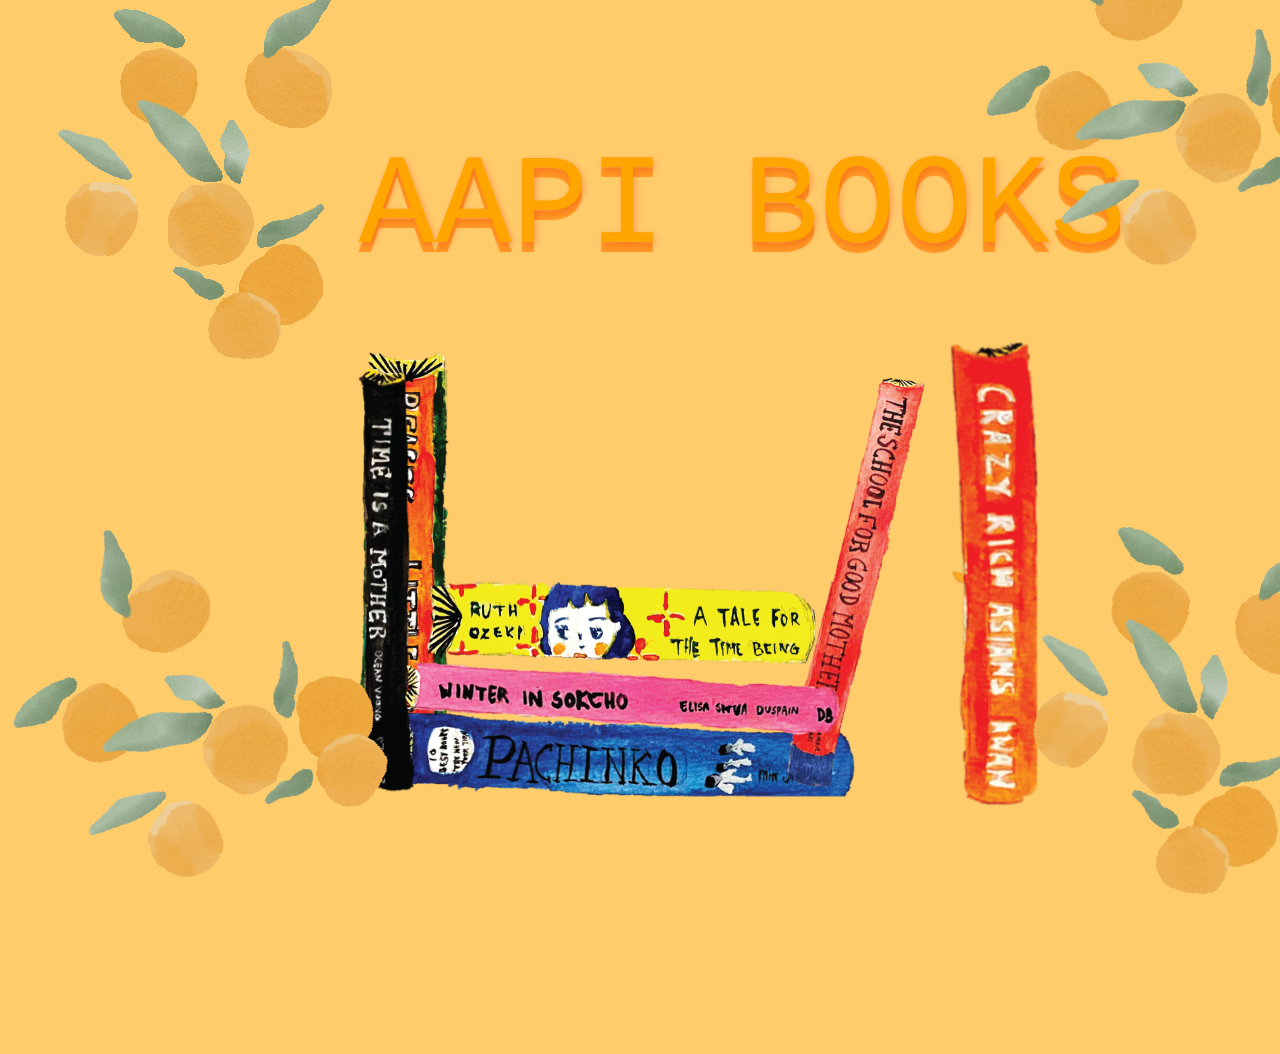
<file: index.html>
<html lang="en">
<head>
    <meta charset="UTF-8">
    <meta http-equiv="X-UA-Compatible" content="IE=edge">
    <meta name="viewport" content="width=device-width, initial-scale=1.0">
    <title>Asian American Pacific Islander Books</title>
    <link rel="stylesheet" href="css/style.css"> 

</head>
<body>
    <p class="line anim-typewriter"> AAPI BOOKS </p>

<a href="external.html"> <img src="images copy/beasts.png" id="beasts"> </a>
    
<img src="images copy/pachinko.png" id="pachinko">
<img src="images copy/ruth.png" id="time-being">
<img src="images copy/oceanvuong.png" id="ocean">
<img src="images copy/richasians.png" id="crazy"> 
<img src="images copy/school.png" id="school">
<img src="images copy/sokcho.png" id="sock">
<img src="images copy/orange.gif" id="orange">
<img src="images copy/orange.gif" id="orange-two">
<img src="images copy/orange.gif" id="orange-right-corner">
<img src="images copy/orange.gif" id="orange-bottom-left">



    
</body>
</html>
</file>
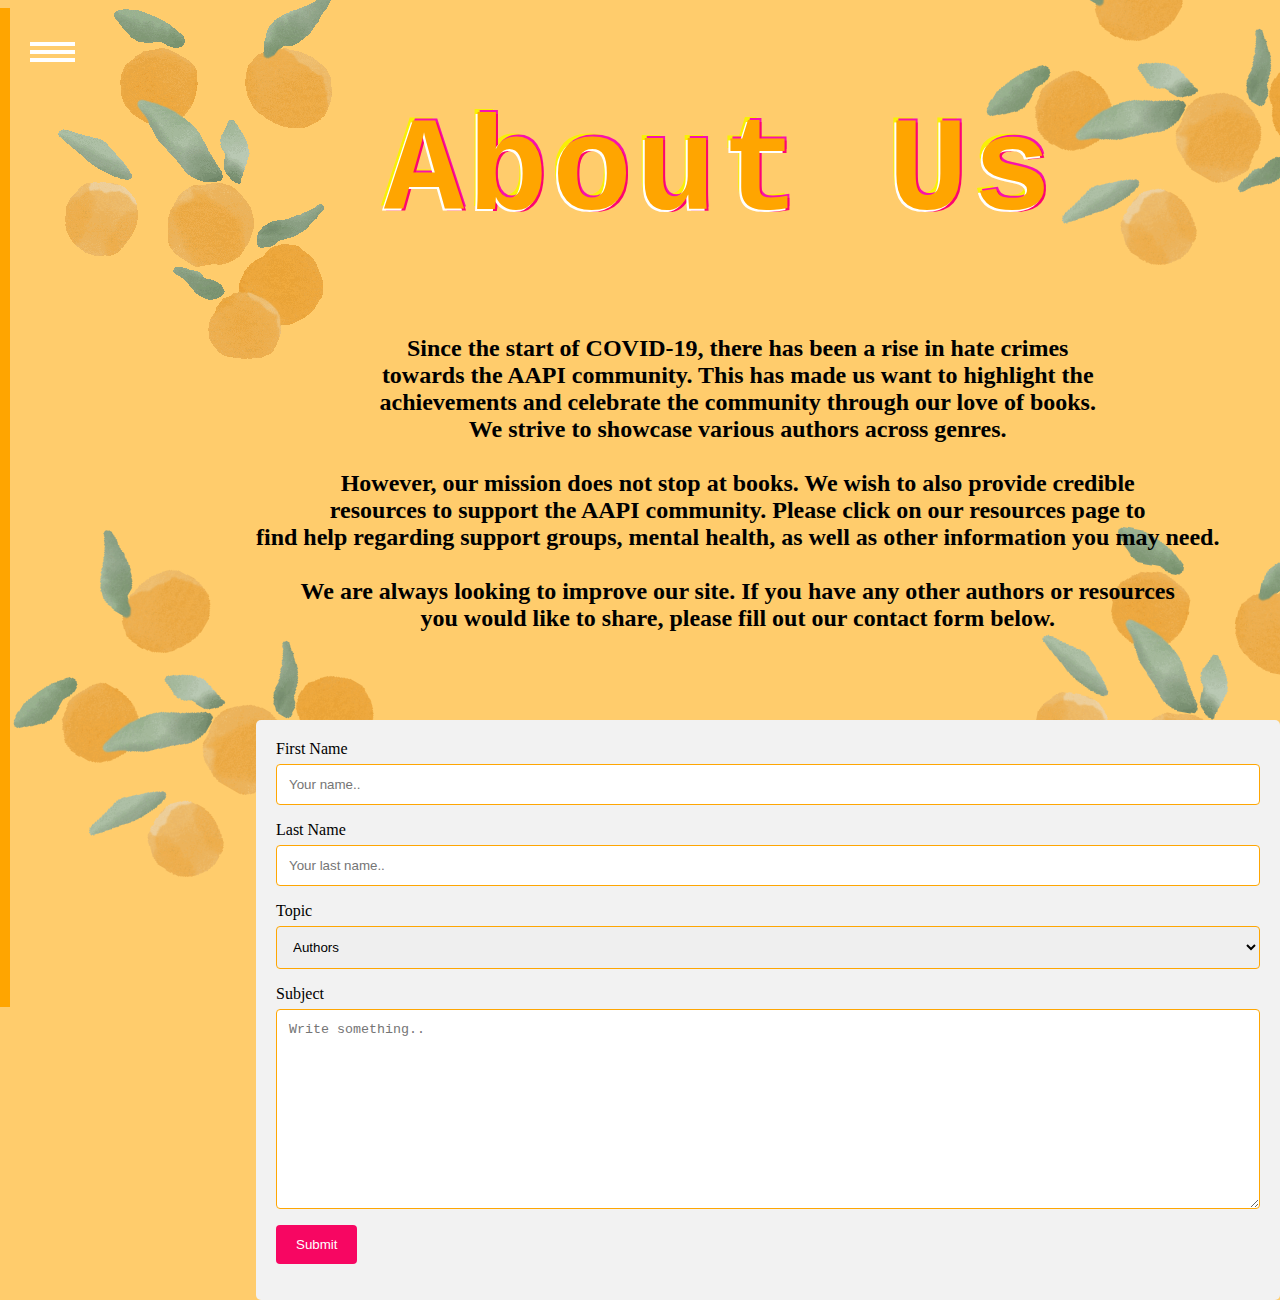
<file: about.html>
<html lang="en">
<head>
    <meta charset="UTF-8">
    <meta http-equiv="X-UA-Compatible" content="IE=edge">
    <meta name="viewport" content="width=device-width, initial-scale=1.0">
    <title> AAPI Books</title>
    <link rel="stylesheet" href="css/style-three.css"> 

</head>
<body>
    <title> About Us </title>

    <img src="images copy/orange.gif" id="orange">
    <img src="images copy/orange.gif" id="orange-two">
    <img src="images copy/orange.gif" id="orange-right-corner">
    <img src="images copy/orange.gif" id="orange-bottom-left">
    <div id="sidebar">
        <div class="toggle-btn" 
        onclick="show()">
    <span></span>
    <span></span>
    <span></span>
    </div>
    <ul>
        <li><a href=index.html>Home</a> </li>
        <li><a href=about.html> About </a></li>
        <li> <a target=blank href=https://www.aacap.org/AACAP/Families_and_Youth/Resource_Libraries/AAPI_Resources.aspx> Resources </a></li>
    
    </ul>
    </div>
    
    <h1 id="heading-title"> About Us </h1>
    <h2 id="biography"> 
 Since the start of COVID-19, there has been a rise in hate crimes
 <br>
 towards the AAPI community. This has made us want to highlight the 
 <br>
achievements and celebrate the community through our love of books. 
<br>
We strive to showcase various authors across genres.
<br>
<br>
However, our mission does not stop at books. We wish to also provide credible
<br> 
resources to support the AAPI community. Please click on our resources page to 
<br>
find help regarding support groups, mental health, as well as other information you may need.
<br>
<br>
We are always looking to improve our site. If you have any other authors or resources 
<br>
you would like to share, please fill out our contact form below.        
         </h2>
         <div class="container">
            <form action="action_page.php">
          
              <label for="fname">First Name</label>
              <input type="text" id="fname" name="firstname" placeholder="Your name..">
          
              <label for="lname">Last Name</label>
              <input type="text" id="lname" name="lastname" placeholder="Your last name..">
          
              <label for="topic">Topic</label>
              <select id="topic" name="topic">
                <option value="authors">Authors</option>
                <option value="resources">Resources</option>
                <option value="general">General</option>
              </select>
          
              <label for="subject">Subject</label>
              <textarea id="subject" name="subject" placeholder="Write something.." style="height:200px"></textarea>
          
              <input type="submit" value="Submit">
          
            </form>
          </div>

    <script src="https://code.jquery.com/jquery-3.6.3.min.js"   integrity="sha256-pvPw+upLPUjgMXY0G+8O0xUf+/Im1MZjXxxgOcBQBXU="   crossorigin="anonymous"></script> 
    <script src="javascript/javascript.js"> </script>
</file>
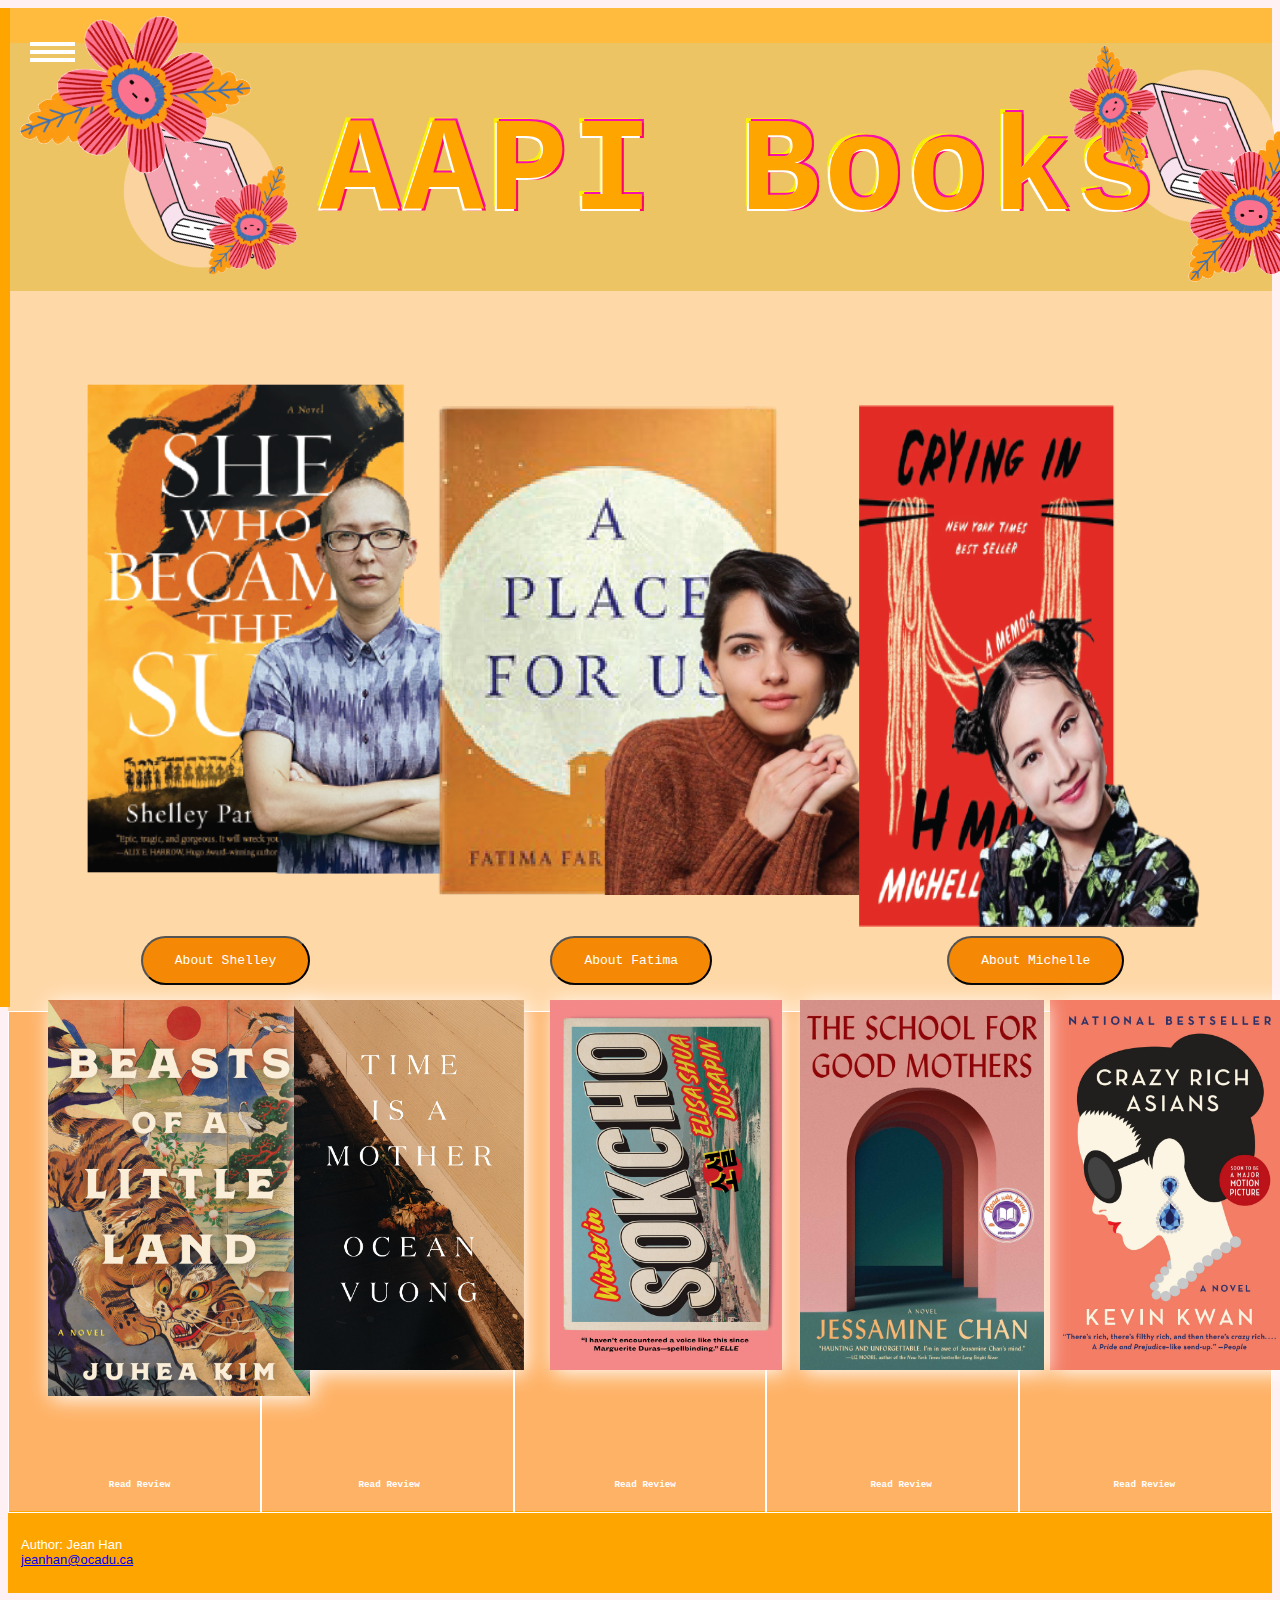
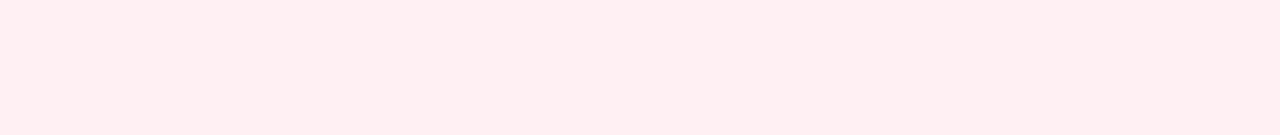
<file: external.html>
<html lang="en">
<head>
    <meta charset="UTF-8">
    <meta http-equiv="X-UA-Compatible" content="IE=edge">
    <meta name="viewport" content="width=device-width, initial-scale=1.0">
    <title> AAPI Books</title>
    <link rel="stylesheet" href="css/style-two.css"> 

</head>
<body>

<div id="sidebar">
    <div class="toggle-btn" 
    onclick="show()">
<span></span>
<span></span>
<span></span>
</div>
<ul>
    <li><a href=index.html>Home</a> </li>
    <li><a href=about.html> About </a></li>
    <li> <a target=blank href=https://www.aacap.org/AACAP/Families_and_Youth/Resource_Libraries/AAPI_Resources.aspx> Resources </a></li>
    
</ul>
</div>

<header> </header>
<section class="subheading"> </section>

<section class="featured-books"> </section>

<section class="new-releases"> 
    <div class="releases"> </div>
    <div class="releases green-box"> </div>
    <div class="releases orange-box"> </div>
    <div class="releases blue-box"> </div>
    <div class="releases yellow-box"> </div>
</section>

<img src="images copy/chan-02.png" id="chan">
<!-- <a target="blank" href="https://www.latimes.com/entertainment-arts/books/story/2021-12-14/review-a-debut-novel-strives-to-capture-the-paradoxes-of-korean-history"> <img src="images copy/coverforbeasts.jpg" id="little"> </a>-->

 <a target="blank" href="https://www.latimes.com/entertainment-arts/books/story/2021-12-14/review-a-debut-novel-strives-to-capture-the-paradoxes-of-korean-history"> <img src="images copy/coverforbeasts.jpg" id="little""<img src="images copy/coverforbeasts.jpg"> </a>




<img src="images copy/fatima.png" id="fatima">
<img src="images copy/flower.gif" id="smile-flower">
<img src="images copy/flower.gif" id="smile-flower-two">
<img src="images copy/flower.gif" id="smile-flower-three">
<img src="images copy/flower.gif" id="smile-flower-four">
<img src="images copy/bookpink.gif" id="book-pink">
<img src="images copy/bookpink.gif" id="book-pink-two">

<a target="blank" href="https://www.theguardian.com/books/2020/feb/28/winter-in-sokcho-review-elisa-shua-dusapin-first-novel-south-korea"><img src="images copy/sokchoreal.jpg" id="elisa"> </a>

<a target="blank" href="https://time.com/6161568/ocean-vuong-time-is-a-mother-interview/"><img src="images copy/mother.jpg" id="mother"></a>

<a target="blank" href="https://www.npr.org/2013/06/20/191389836/crazy-rich-asians-lives-of-the-0001-percent"><img src="images copy/crazyrich.jpg" id="crazy-rich"> </a>

<a target="blank" href="https://www.washingtonpost.com/books/2022/01/06/school-for-good-mothers-book-review/"><img src="images copy/school.jpg" id="school"> </a>

<img src="images copy/crying.png" id="crying">

<h1 id="heading-title"> AAPI Books </h1>
<h4 id="beasts-bio"> Read Review </h4>
<h4 id="mother-bio"> Read Review </h4>
<h4 id="winter-bio"> Read Review </h4>
<h4 id="school-bio"> Read Review </h4>
<h4 id="crazy-bio"> Read Review </h4>


<button onclick="window.location.href='https://shelleyparkerchan.com';" class="button">
    About Shelley
  </button>

  <button onclick="window.location.href='https://fatimafarheenmirza.com';" class="button-two">
    About Fatima
  </button>
  <button onclick="window.location.href='https://www.penguinrandomhouse.ca/books/612676/crying-in-h-mart-by-michelle-zauner/9781984898951';" class="button-three">
    About Michelle
  </button>

  <footer>
    <p>Author: Jean Han<br>
    <a href="mailto:jeanhan@ocadu.ca">jeanhan@ocadu.ca</a></p>
  </footer>

</body>
</html>

<script src="https://code.jquery.com/jquery-3.6.3.min.js"   integrity="sha256-pvPw+upLPUjgMXY0G+8O0xUf+/Im1MZjXxxgOcBQBXU="   crossorigin="anonymous"></script> 
<script src="javascript/javascript.js"> </script>
</file>
<file: css/style.css>
body {background-color: rgba(255, 166, 0, 0.577);}

@import url(https://fonts.google.com/specimen/Anonymous+Pro);
html { 
    min-height: 100%;
    overflow: hidden;
}

body {
    height:calc (100vh - 8em);
    padding: 4em;
    color: orange;
    font-family:'Anonymous Pro', monospace;
    text-shadow: 2px 3px 7px rgba(232, 10, 10, 0.241), 
    0 10px 1px rgba(254, 151, 34, 0.981);
}

.line {
    position:absolute;
    width: 24em;
    margin: 0 auto;
    font-size: 800%;
    left: 28%;
    top: 23%;
    z-index: 0;
    white-space: nowrap;
    overflow: hidden; transform: translateY(-50%);

}

.anim-typewriter {
    animation: typewriter 4s steps(50) 1s 1 normal both, 
    blinkTextCursor 200ms steps(40) infinite normal;
    animation-timeline: scroll (block nearest); 
}

@keyframes typewriter {
    from {
        width: 0;
    }
    to {
        width: 16em;
    }    
}

@keyframes blinkTextCursor {
    from {
        border-right-color: rgba(250, 209, 220, 0.253);
    }
    to {
        border-right-color: transparent;
    }
}

#beasts {height: 440px;
    position: fixed;
    left: 28%;
    top: 38%;}
#pachinko {
    height: 500px;
    position: fixed;
    left: 45%;
    top: 56%;
    rotate: -90deg;}
#time-being {height: 400px;
position: fixed;
left: 45%;
top: 47%;
rotate: -90deg;}
#ocean {
height: 60px;
position: fixed;
left: 13%;
top: 62%;
rotate: 90deg;}
#crazy {
    height: 100px;
    position: fixed;
    left: 57%;
    top: 61%;
    rotate: 90deg;}
#school {
    height: 445px;
    position: fixed;
    left: 64%;
    top: 40%;
rotate: 12deg;}
#sock {
    height: 450px;
    position: fixed;
left: 45%;
top: 53%;
rotate: -90deg;}

#beasts:hover {
    animation: bounce 0.5s;
    animation-iteration-count: infinite;}
    
#orange {
    position:absolute;
    top: -6%;
    left: -2%;}
#orange-two {
        position:absolute;
        top: 53%;
        left: 74%;
    rotate: 1450deg;}
    #orange-right-corner {
        position:absolute;
        top: -14%;
        left: 74%;
    rotate: -60deg;}
    #orange-bottom-left {
        position:absolute;
        top: 54%;
        left: -2%;
    rotate: -60deg;}

@keyframes bounce {
  0%   { transform: translateY(0); }
  50%  { transform: translateY(-50px); }
  100% { transform: translateY(0); }
}
</file>
<file: css/style-three.css>
body {
    background-color:rgba(255, 166, 0, 0.577);} 
    #orange {
        position:absolute;
        top: -6%;
        left: -2%;}

#orange-two {
position:absolute;
top: 53%;
left: 74%;
rotate: 1450deg;}
#orange-right-corner {
position:absolute;
top: -14%;
left: 74%;
rotate: -60deg;}
#orange-bottom-left {
position:absolute;
top: 54%;
left: -2%;
rotate: -60deg;}

#sidebar {
    position: absolute;
    width: 310px;
    height: 111%;
    background: orange;
    left:-300px;
    transition: .4s;
    z-index: +20;
}
#sidebar ul li {
    list-style: none;
    color: #fff;
    font-size: 20px;
    padding: 20px 24px; 
}
#sidebar.active {
    left: 0;
}

#sidebar .toggle-btn {
    position: absolute; 
    top: 30px;
    left: 330px;
}
.toggle-btn span {
    width: 45px;
height: 4px;
background: white;
display: block;
margin-top: 4px;
}
a:visited {
    color:#f810af
}
@import url(https://fonts.google.com/specimen/Anonymous+Pro);
#heading-title {
    color: orange;
    font-family:'Anonymous Pro', monospace;
    font-size: 100pt;
    text-shadow: -2px 2px white,
    2px 2px 0 #fd0470,
   2px -2px 0 #f810af,
  -3px -3px 0 #f9f104;
    letter-spacing: 4px;
    position: absolute;
    top: 1%;
    left: 30%;}
#biography {
    position: absolute;
    text-align: center;
    top: 35%;
    left: 20%;
}
input[type=text], select, textarea {
    width: 100%;
    padding: 12px; 
    border: 1px solid #fea603;
    border-radius: 4px; 
    box-sizing: border-box; 
    margin-top: 6px; 
    margin-bottom: 16px; 
    resize: vertical;
  
  }
  
 
  input[type=submit] {
    background-color: #f70662;
    color: white;
    padding: 12px 20px;
    border: none;
    border-radius: 4px;
    cursor: pointer;
  }
  
  
  input[type=submit]:hover {
    background-color: rgba(242, 9, 94, 0.422);
  }
  
 
  .container {
    border-radius: 5px;
    background-color: #f2f2f2;
    padding: 20px;
    position: absolute;
    top: 80%;
    left: 20%;
  }
</file>
<file: css/style-two.css>
body {
    background-color:rgba(255, 192, 203, 0.232);} 

#sidebar {
        position: absolute;
        width: 310px;
        height: 111%;
        background: orange;
        left:-300px;
        transition: .4s;
        z-index: +20;
    }
#sidebar ul li {
        list-style: none;
        color: #fff;
        font-size: 20px;
        padding: 20px 24px; 
    }
#sidebar.active {
        left: 0;
    }
    
#sidebar .toggle-btn {
        position: absolute; 
        top: 30px;
        left: 330px;
    }
.toggle-btn span {
        width: 45px;
    height: 4px;
    background: white;
    display: block;
    margin-top: 4px;
    }
header {
        background-color: rgba(255, 170, 0, 0.832); 
        height: 4%;
        width: 100%;
    opacity: 90%; }
 .subheading {background-color:  rgba(226, 167, 5, 0.603);
            height: 28%;
    z-index: 5;}
 
    
    .featured-books { 
        background-color: rgba(255, 166, 0, 0.309);
        height: 80vh; /* vh set the height 80% of the view port*/ 
        z-index: -1;}
    
    .new-releases { 
        background-color: rgba(254, 149, 36, 0.679);
        height: 500px; 
        display: grid; 
        grid-template-columns: 20% 20% 20% 20% 20%;
        z-index: 60;}
    .releases{ 
        border: 0.5px solid white; 
        height: 100%; 
        z-index: 45;}
#chan
{position: absolute;
    height: 1600px;
top: 15%;
left: -6%;
z-index: 2;}
#fatima{
    position: absolute;
    height: 490px;
    top: 45%;
    left: 34%;
z-index: 2;}

#little{
    position: absolute;
    top: 1000px;
    left: 48px;
    height: 44%;
    box-shadow: 3px 3px 20px white;
    z-index: 90;}
#little:hover {
        animation: bounce 0.5s;
        animation-iteration-count: infinite;}
        @keyframes bounce {
            0%   { transform: translateY(0); }
            50%  { transform: translateY(-50px); }
            100% { transform: translateY(0); }
          }
#elisa {
    position: absolute;
    top: 1000px;
    left: 43%;
    height: 370px;
    box-shadow: 3px 3px 20px white;
z-index: 90;}
#elisa:hover {
    animation: bounce 0.5s;
    animation-iteration-count: infinite;}
    @keyframes bounce {
        0%   { transform: translateY(0); }
        50%  { transform: translateY(-50px); }
        100% { transform: translateY(0); }
      }
#mother {
    position: absolute;
    top: 1000px;
    left: 23%;
    height: 370px;
    box-shadow: 3px 3px 20px white;
z-index: 90;}
#mother:hover {
    animation: bounce 0.5s;
    animation-iteration-count: infinite;}
    @keyframes bounce {
        0%   { transform: translateY(0); }
        50%  { transform: translateY(-50px); }
        100% { transform: translateY(0); }
      }
#crazy-rich {
        position: absolute;
        top: 1000px;
        left: 82%;
        height: 370px;
        box-shadow: 3px 3px 20px white;
        z-index: 90;}
#crazy-rich:hover {
    animation: bounce 0.5s;
    animation-iteration-count: infinite;}
    @keyframes bounce {
        0%   { transform: translateY(0); }
        50%  { transform: translateY(-50px); }
        100% { transform: translateY(0); }
      }
#school {
            position: absolute;
            top: 1000px;
            left: 62.5%;
            height: 370px;
            box-shadow: 3px 3px 20px white;
            z-index:90; }
#school:hover {
    animation: bounce 0.5s;
    animation-iteration-count: infinite;}
    @keyframes bounce {
        0%   { transform: translateY(0); }
        50%  { transform: translateY(-50px); }
        100% { transform: translateY(0); }
      }
#crying {
    position: absolute;
    top:45%;
    left: 67%;
    height: 58%;
    width: 27%;
    z-index: 2;}
#smile-flower {
    position: absolute;
    top: 15%;
    height: 160px;
    left: 15%;
    rotate: -180deg;
z-index: 2;}
#smile-flower-two {
    position: absolute;
    top: -4%;
    height: 290px;
    left: 1%;
    rotate: 45deg;
z-index: 2;}
    #smile-flower-three {
        position: absolute;
        top: 9%;
        height: 230px;
        left: 91%;
        rotate: -180deg;
    z-index: 2;}
    #smile-flower-four {
        position: absolute;
        top: 4%;
        height: 160px;
        left: 83%;
        rotate: -50deg;
    z-index: 2;}

#book-pink {
    position: absolute;
    top: 5%;
    left: 86%;
    height: 200px;
rotate: 30deg;}
#book-pink-two {
    position: absolute;
    top: 10%;
    left: 8%;
    height: 200px;
rotate: 30deg;}


@import url(https://fonts.google.com/specimen/Anonymous+Pro);

#heading-title {
    color: orange;
    font-family:'Anonymous Pro', monospace;
    font-size: 100pt;
    text-shadow: -2px 2px white,
    2px 2px 0 #fd0470,
   2px -2px 0 #f810af,
  -3px -3px 0 #f9f104;
    letter-spacing: 4px;
    position: absolute;
    top: 1%;
    left: 25%;}
#beasts-bio {
    color: white;
    font-family: 'Anonymous Pro', monospace;
    top: 163%;
    left: 8.5%;
    font-size: 7pt;
    position: absolute;}
    #mother-bio {
        color: white;
        font-family: 'Anonymous Pro', monospace;
        top: 163%;
        left: 28%;
        font-size: 7pt;
        position: absolute;}
        #winter-bio {
            color: white;
            font-family: 'Anonymous Pro', monospace;
            top: 163%;
            left: 48%;
            font-size: 7pt;
            position: absolute;}
            #school-bio {
                color: white;
                font-family: 'Anonymous Pro', monospace;
                top: 163%;
                left: 68%;
                font-size: 7pt;
                position: absolute;}
                #crazy-bio {
                    color: white;
                    font-family: 'Anonymous Pro', monospace;
                    top: 163%;
                    left: 87%;
                    font-size: 7pt;
                    position: absolute;}
            
        
.button {
    background-color: #f58906;
    border-radius: 60px;
    color: white;
    padding: 15px 32px;
    text-align: center;
    font-family: 'Anonymous Pro', monospace;
    display: inline-block;
    font-size: 13px;
    cursor: pointer;
    transition-duration: 0.5s;
    position: absolute;
    top: 104%;
    left: 11%;
    z-index: 30;
    transition: box-shadow 0.30s;}
.button:hover {
    background-color: rgba(242, 9, 94, 0.422);
    color: black;}
    .button-two {
        background-color: #f58906;
        border-radius: 60px;
        color: white;
        padding: 15px 32px;
        text-align: center;
        font-family: 'Anonymous Pro', monospace;
        display: inline-block;
        font-size: 13px;
        cursor: pointer;
        transition-duration: 0.5s;
        position: absolute;
        top: 104%;
        left: 43%;
        z-index: 30;
        transition: box-shadow 0.30s;}
    .button-two:hover {
        background-color: rgba(242, 9, 94, 0.422);
        color: black;}
        .button-three {
            background-color: #f58906;
            border-radius: 60px;
            color: white;
            padding: 15px 32px;
            text-align: center;
            font-family: 'Anonymous Pro', monospace;
            display: inline-block;
            font-size: 13px;
            cursor: pointer;
            transition-duration: 0.5s;
            position: absolute;
            top: 104%;
            left: 74%;
            z-index: 30;
            transition: box-shadow 0.30s;}
        .button-three:hover {
            background-color: rgba(242, 9, 94, 0.422);
            color: black;}
a:visited {
    color:#f810af
}
footer {
    text-align: left;
    padding: 13px;
    font-family: 'Lucida Sans', 'Lucida Sans Regular', 'Lucida Grande', 'Lucida Sans Unicode', Geneva, Verdana, sans-serif;
    background-color:orange;
    font-size: small;
    color: white;
  }
</file>
